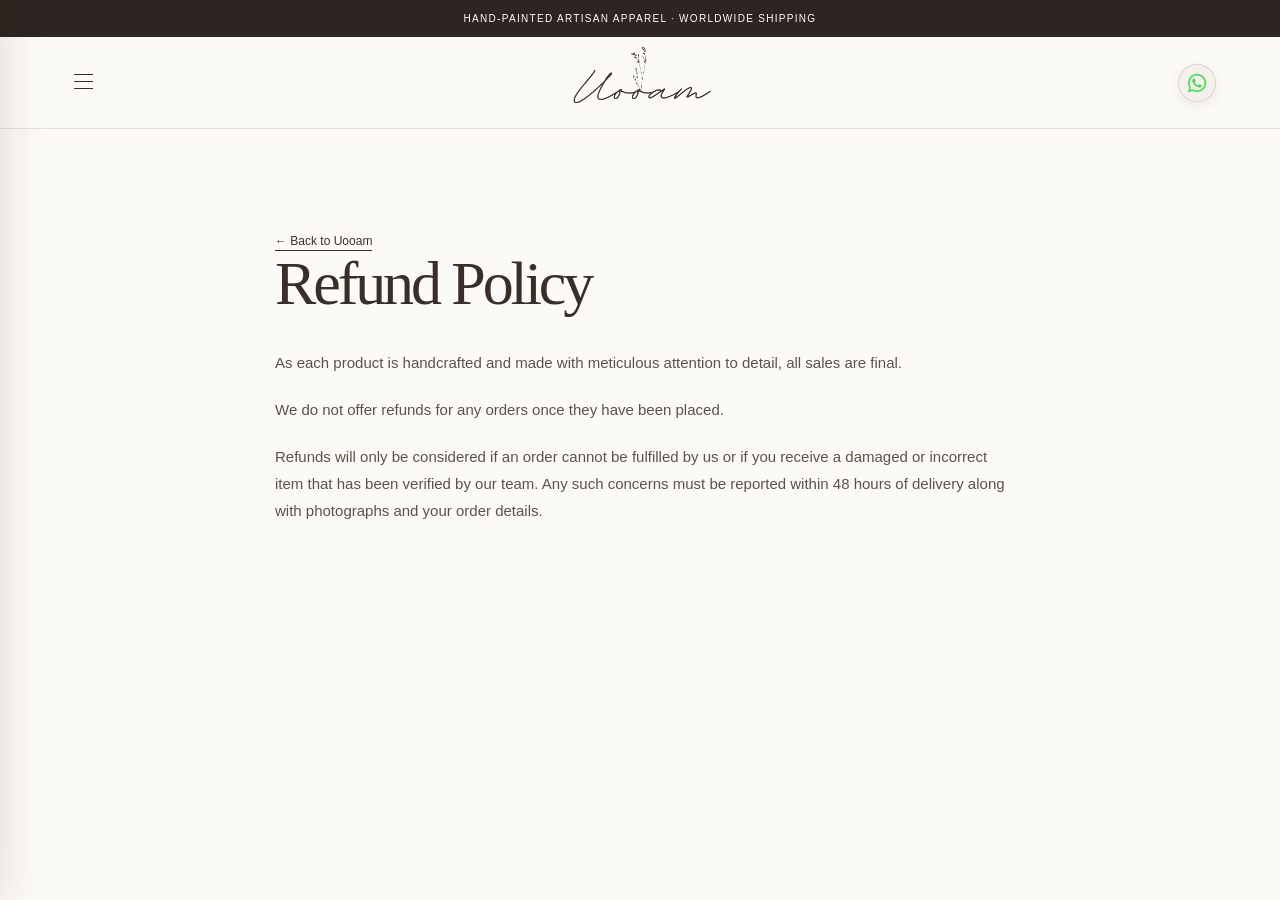
<file: refund-policy.html>
<!doctype html><html lang="en"><head><meta charset="UTF-8"><meta name="viewport" content="width=device-width,initial-scale=1"><link rel="stylesheet" href="styles.css"><title>Refund Policy | Uooam</title></head><body><div class="announcement">Hand-painted artisan apparel &middot; Worldwide shipping</div><header class="site-header editorial-header"><button class="menu-toggle" type="button"><span></span><span></span><span></span><b>Menu</b></button><a class="brand-logo" href="index.html"><img src="images/brand/uooam-logo.png" alt="Uooam"></a><a class="whatsapp-icon" data-whatsapp-general href="#">&#9742;</a></header><aside class="site-menu" aria-hidden="true"><button class="menu-close" type="button">&times;</button><p class="eyebrow">EXPLORE UOOAM</p><nav><a href="index.html">Home</a><a href="category.html?collection=new-arrivals">New arrivals</a><a href="index.html#collection">All collections</a><a href="category.html?category=sarees">Sarees</a><a href="category.html?category=suits">Suits</a><a href="category.html?category=lehengas">Lehengas</a><a href="category.html?category=dresses">Dresses</a><a href="category.html?category=womens-shirts">Women's shirts</a><a href="category.html?category=mens-shirts">Men's shirts</a><a href="category.html?category=accessories">Accessories</a></nav></aside><div class="menu-overlay"></div><main class="policy-page"><a class="back-link" href="index.html">&larr; Back to Uooam</a><h1>Refund Policy</h1><p>As each product is handcrafted and made with meticulous attention to detail, all sales are final.</p><p>We do not offer refunds for any orders once they have been placed.</p><p>Refunds will only be considered if an order cannot be fulfilled by us or if you receive a damaged or incorrect item that has been verified by our team. Any such concerns must be reported within 48 hours of delivery along with photographs and your order details.</p></main><script src="site.js" defer></script></body></html>
</file>
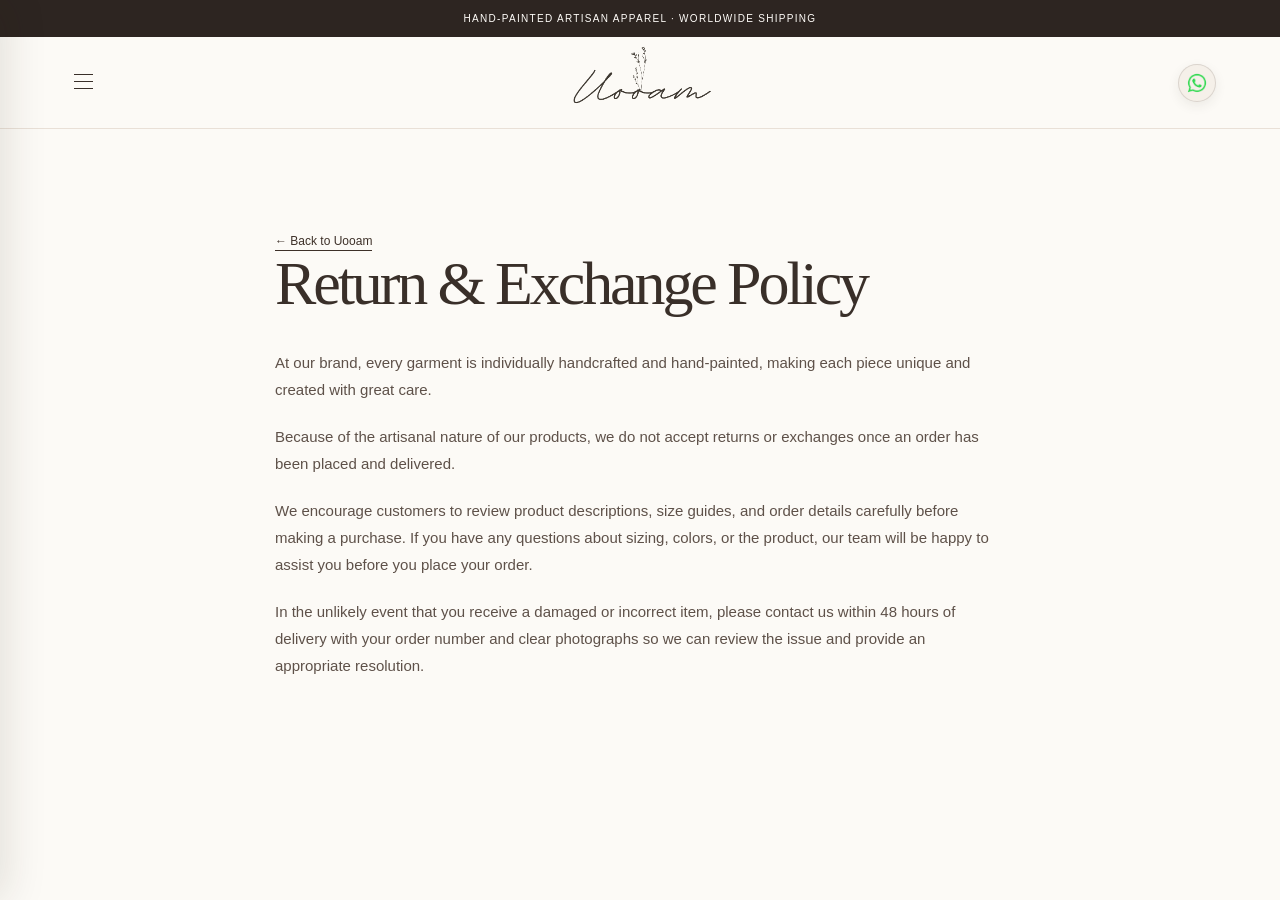
<file: return-exchange-policy.html>
<!doctype html><html lang="en"><head><meta charset="UTF-8"><meta name="viewport" content="width=device-width,initial-scale=1"><link rel="stylesheet" href="styles.css"><title>Return &amp; Exchange Policy | Uooam</title></head><body><div class="announcement">Hand-painted artisan apparel &middot; Worldwide shipping</div><header class="site-header editorial-header"><button class="menu-toggle" type="button"><span></span><span></span><span></span><b>Menu</b></button><a class="brand-logo" href="index.html"><img src="images/brand/uooam-logo.png" alt="Uooam"></a><a class="whatsapp-icon" data-whatsapp-general href="#">&#9742;</a></header><aside class="site-menu" aria-hidden="true"><button class="menu-close" type="button">&times;</button><p class="eyebrow">EXPLORE UOOAM</p><nav><a href="index.html">Home</a><a href="category.html?collection=new-arrivals">New arrivals</a><a href="index.html#collection">All collections</a></nav></aside><div class="menu-overlay"></div><main class="policy-page"><a class="back-link" href="index.html">&larr; Back to Uooam</a><h1>Return &amp; Exchange Policy</h1><p>At our brand, every garment is individually handcrafted and hand-painted, making each piece unique and created with great care.</p><p>Because of the artisanal nature of our products, we do not accept returns or exchanges once an order has been placed and delivered.</p><p>We encourage customers to review product descriptions, size guides, and order details carefully before making a purchase. If you have any questions about sizing, colors, or the product, our team will be happy to assist you before you place your order.</p><p>In the unlikely event that you receive a damaged or incorrect item, please contact us within 48 hours of delivery with your order number and clear photographs so we can review the issue and provide an appropriate resolution.</p></main><script src="site.js" defer></script></body></html>
</file>
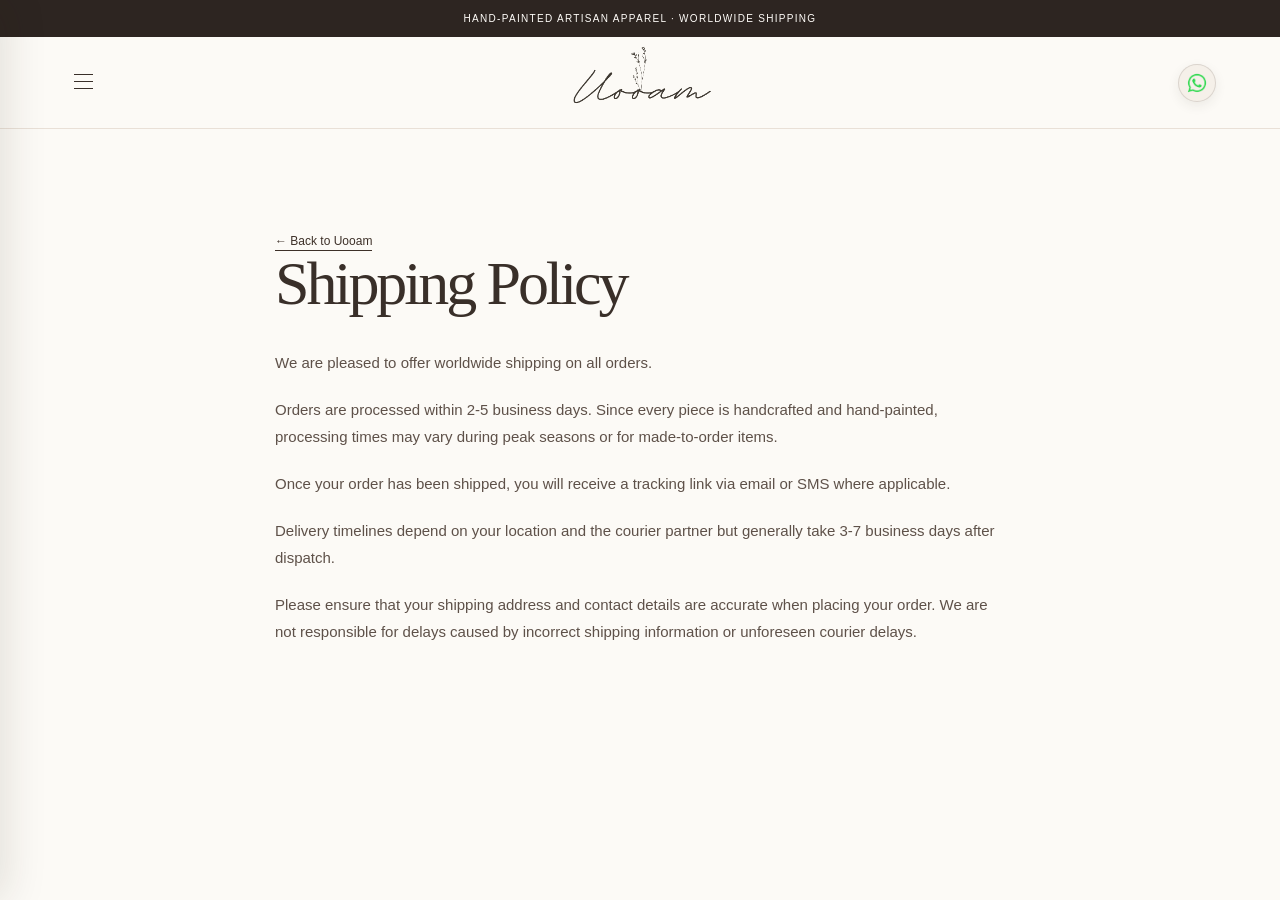
<file: shipping-policy.html>
<!doctype html><html lang="en"><head><meta charset="UTF-8"><meta name="viewport" content="width=device-width,initial-scale=1"><link rel="stylesheet" href="styles.css"><title>Shipping Policy | Uooam</title></head><body><div class="announcement">Hand-painted artisan apparel &middot; Worldwide shipping</div><header class="site-header editorial-header"><button class="menu-toggle" type="button"><span></span><span></span><span></span><b>Menu</b></button><a class="brand-logo" href="index.html"><img src="images/brand/uooam-logo.png" alt="Uooam"></a><a class="whatsapp-icon" data-whatsapp-general href="#">&#9742;</a></header><aside class="site-menu" aria-hidden="true"><button class="menu-close" type="button">&times;</button><p class="eyebrow">EXPLORE UOOAM</p><nav><a href="index.html">Home</a><a href="category.html?collection=new-arrivals">New arrivals</a><a href="index.html#collection">All collections</a></nav></aside><div class="menu-overlay"></div><main class="policy-page"><a class="back-link" href="index.html">&larr; Back to Uooam</a><h1>Shipping Policy</h1><p>We are pleased to offer worldwide shipping on all orders.</p><p>Orders are processed within 2-5 business days. Since every piece is handcrafted and hand-painted, processing times may vary during peak seasons or for made-to-order items.</p><p>Once your order has been shipped, you will receive a tracking link via email or SMS where applicable.</p><p>Delivery timelines depend on your location and the courier partner but generally take 3-7 business days after dispatch.</p><p>Please ensure that your shipping address and contact details are accurate when placing your order. We are not responsible for delays caused by incorrect shipping information or unforeseen courier delays.</p></main><script src="site.js" defer></script></body></html>
</file>
<file: styles.css>
:root{--ink:#211a17;--cream:#f6f2ec;--sand:#e7ddd0;--clay:#a5543e;--clay-dark:#8f4330;--line:rgba(33,26,23,.16);--serif:"Playfair Display",Georgia,serif;--sans:"DM Sans",Arial,sans-serif}*{box-sizing:border-box}html{scroll-behavior:smooth}body{margin:0;background:var(--cream);color:var(--ink);font-family:var(--sans);font-size:15px;line-height:1.5}a{color:inherit}img{max-width:100%;display:block}.skip-link{position:absolute;left:-999px;top:auto}.skip-link:focus{left:20px;top:20px;z-index:20;background:#fff;padding:10px 14px;border:1px solid var(--ink)}
:root{--ink:#3d3028;--cream:#fcfbf8;--sand:#eee5da;--clay:#a88b74;--clay-dark:#806650;--line:rgba(61,48,40,.14);--ivory:#f7f3ec;--espresso:#59453a;--cocoa:#765f50}body{background:var(--cream)}
.announcement{background:var(--ink);color:#fff7ef;text-align:center;text-transform:uppercase;letter-spacing:.13em;font-size:10px;padding:10px 20px}
.site-header{height:82px;max-width:1360px;margin:auto;padding:0 42px;display:flex;align-items:center;justify-content:space-between;position:sticky;top:0;background:rgba(246,242,236,.92);backdrop-filter:blur(10px);z-index:10}
.wordmark{color:inherit;text-decoration:none;letter-spacing:.19em;font-weight:600;font-size:19px}
.site-header nav{display:flex;gap:31px}
.site-header nav a,.header-chat,.instagram-link{color:inherit;text-decoration:none;font-size:13px}
.site-header nav a{position:relative}
.site-header nav a:after{content:"";position:absolute;bottom:-5px;left:0;width:0;height:1px;background:currentColor;transition:width .25s}
.site-header nav a:hover:after{width:100%}
.header-chat{border-bottom:1px solid var(--ink);padding-bottom:2px}
.collection-nav{display:flex;justify-content:center;gap:27px;padding:13px 25px;border-top:1px solid var(--line);border-bottom:1px solid var(--line);background:#fffdf9;overflow:auto;white-space:nowrap;position:sticky;top:82px;z-index:9}.collection-nav a{font-size:10px;letter-spacing:.1em;text-transform:uppercase;text-decoration:none;color:#4d403a}.collection-nav a:first-child{color:var(--clay);font-weight:600}

/* Hero */
.hero{max-width:1360px;margin:auto;padding:33px 42px 90px;display:grid;grid-template-columns:1fr 1.02fr;align-items:center;gap:7vw;min-height:630px}
.eyebrow{font-size:10px;letter-spacing:.17em;font-weight:600;margin:0 0 20px}
.hero h1,.section-heading h2,.contact-panel h2,.category-header h1{font-family:var(--serif);font-size:clamp(46px,5.6vw,78px);line-height:1.06;font-weight:500;letter-spacing:-.045em;margin:0}
.hero h1 em,.contact-panel em{font-weight:500}
.hero-text{max-width:390px;font-size:16px;line-height:1.65;margin:25px 0 33px;color:#574c45}
.button{display:inline-flex;align-items:center;gap:28px;text-decoration:none;padding:14px 17px;font-size:12px;font-weight:600;letter-spacing:.02em;transition:transform .2s,background .2s}
.button:hover{transform:translateY(-2px)}
.button span{font-size:17px}
.button-dark{background:var(--ink);color:#fff}
.button-light{background:#fff;color:var(--ink)}
.hero-art{height:510px;position:relative;overflow:hidden;background:#d6b7a7;isolation:isolate}
.hero-photo{height:100%;width:100%;object-fit:cover;object-position:center}.hero-shade{position:absolute;inset:0;background:linear-gradient(30deg,rgba(32,18,13,.44),transparent 63%)}
.hero-art:before,.hero-art:after{content:"";position:absolute;inset:0;background:linear-gradient(120deg,transparent 0 48%,rgba(255,255,255,.2) 49% 52%,transparent 53%);z-index:-1}
.hero-art:after{transform:rotate(50deg) scale(1.5);opacity:.35}
.hero-sun{position:absolute;width:245px;height:245px;background:#e37e5c;border-radius:50%;top:50px;right:70px}
.fabric{position:absolute;background:linear-gradient(110deg,#713d38,#cc6a52 47%,#e5a48a);box-shadow:14px 17px 28px rgba(48,23,19,.2)}
.fabric-one{width:360px;height:245px;bottom:-32px;left:50px;transform:rotate(-22deg);border-radius:20px 7px 90px 10px}
.fabric-two{width:280px;height:95px;bottom:118px;left:162px;transform:rotate(14deg);background:linear-gradient(90deg,#b98d67,#f0d2b7,#b87964);border-radius:60px 7px 7px}
.hero-art p{position:absolute;bottom:21px;right:24px;color:#fff;font-family:var(--serif);font-size:22px;line-height:1.05;text-align:right;letter-spacing:.08em}
.hero-art i{font-family:var(--sans);font-size:9px;letter-spacing:.15em;font-style:normal}
.service-strip{max-width:1360px;margin:0 auto;display:grid;grid-template-columns:repeat(4,1fr);border-bottom:1px solid var(--line);background:#fffdf9}.service-strip div{padding:17px 23px;font-size:11px;letter-spacing:.03em;border-right:1px solid var(--line);text-align:center}.service-strip div:last-child{border:0}.service-strip span{font-size:9px;color:var(--clay);font-weight:600;margin-right:8px}

/* Intro */
.intro{padding:100px max(42px,calc((100% - 880px)/2));text-align:center;background:#e9dfd3}
.intro p:last-child{font-family:var(--serif);font-size:clamp(27px,3.2vw,45px);line-height:1.23;letter-spacing:-.03em;margin:0}

/* Trust */
.trust-section{max-width:1360px;margin:auto;padding:0 42px 90px}
.trust-grid{display:grid;grid-template-columns:repeat(3,minmax(0,1fr));gap:18px}
.trust-card{background:#fffdf9;border:1px solid rgba(33,26,23,.08);padding:24px 22px;box-shadow:0 10px 30px rgba(33,26,23,.04)}
.trust-card h3{font-family:var(--serif);font-size:22px;margin:0 0 8px}
.trust-card p{margin:0;color:#62564f;line-height:1.65}

/* Categories */
.categories{max-width:1360px;margin:auto;padding:100px 42px 60px}
.section-heading{display:flex;justify-content:space-between;align-items:end;margin-bottom:36px;gap:20px}
.section-heading h2{font-size:48px}
.view-all{color:inherit;text-decoration:none;font-size:13px;border-bottom:1px solid var(--ink);padding-bottom:2px}
.category-grid{display:grid;grid-template-columns:repeat(4,1fr);gap:30px 18px}
.category-card{color:inherit;text-decoration:none;animation:fade-up .45s ease both;transition:transform .3s}
.category-card:hover{transform:translateY(-4px)}
.category-photo,.category-art{aspect-ratio:.75;position:relative;overflow:hidden;background:var(--sand)}
.category-photo img{width:100%;height:100%;object-fit:cover;transition:transform .6s}
.category-card:hover .category-photo img{transform:scale(1.04)}
.category-art{display:flex;align-items:end;padding:17px}
.category-art:before{content:"";position:absolute;width:150%;height:73%;top:-25%;left:-25%;transform:rotate(-26deg);background:var(--tone1);opacity:.92}
.category-art:after{content:"";position:absolute;width:100%;height:42%;bottom:-22%;left:19%;transform:rotate(18deg);border-radius:50% 50% 0 0;background:var(--tone2);opacity:.75}
.category-art span{position:relative;color:#fff;font-family:var(--serif);font-size:19px;z-index:1}
.category-meta{padding:13px 1px}
.category-meta h3{font-size:14px;font-weight:500;margin:0 0 3px}
.category-meta p{font-size:11px;letter-spacing:.05em;text-transform:uppercase;color:#776b63;margin:0}
.category-tagline{display:block;font-size:12px;color:#6c6058;margin-top:4px;letter-spacing:0;text-transform:none}

/* New arrivals */
.new-arrivals{max-width:1360px;margin:auto;padding:0 42px 100px}
.new-arrivals .product-grid{grid-template-columns:repeat(4,1fr)}
.price-guide{background:var(--ink);color:#fff9f1;padding:90px max(42px,calc((100% - 1276px)/2));margin:30px 0 100px}.price-guide .eyebrow{color:#e6b8a7}.price-guide .view-all{border-color:rgba(255,255,255,.7)}.budget-grid{display:grid;grid-template-columns:repeat(4,minmax(0,1fr));gap:12px}.budget-card{color:inherit;text-decoration:none;min-height:168px;border:1px solid rgba(255,255,255,.35);padding:19px;display:flex;flex-direction:column;justify-content:space-between;transition:background .25s,color .25s}.budget-card:hover{background:#fff9f1;color:var(--ink)}.budget-card small{font-size:10px;letter-spacing:.13em;text-transform:uppercase}.budget-card strong{font:500 25px var(--serif);letter-spacing:-.02em}.budget-card span{font-size:12px;line-height:1.4;color:inherit;opacity:.78}

/* Product cards */
.product-grid{display:grid;grid-template-columns:repeat(4,1fr);gap:30px 18px}
.product-card{min-width:0;animation:fade-up .45s ease both}
.product-link{display:block;position:relative;color:inherit;text-decoration:none}
.availability-badge{display:inline-flex;align-items:center;min-height:25px;padding:5px 9px;border-radius:999px;background:#efe4d6;color:#59453a;font-size:9px;font-weight:700;letter-spacing:.08em;line-height:1;text-transform:uppercase}
.product-link>.availability-badge{position:absolute;top:10px;left:10px;z-index:2;box-shadow:0 2px 12px rgba(33,26,23,.1)}
.availability-sold-out{background:#543f36;color:#fff}
.availability-coming-soon{background:#dce4df;color:#385447}
.availability-available{background:#e2eee4;color:#315740}
.detail-availability{margin:0 0 14px}
.product-photo{aspect-ratio:.75;overflow:hidden;background:var(--sand)}
.product-photo img{width:100%;height:100%;object-fit:cover;transition:transform .5s}
.product-card:hover .product-photo img{transform:scale(1.03)}
.product-image{aspect-ratio:.75;background:var(--sand);position:relative;overflow:hidden;display:flex;align-items:end;padding:17px}
.product-image:before{content:"";position:absolute;width:150%;height:73%;top:-25%;left:-25%;transform:rotate(-26deg);background:var(--tone1);opacity:.92}
.product-image:after{content:"";position:absolute;width:100%;height:42%;bottom:-22%;left:19%;transform:rotate(18deg);border-radius:50% 50% 0 0;background:var(--tone2);opacity:.75}
.product-image span{position:relative;color:#fff;font-family:var(--serif);font-size:19px;line-height:1.1;z-index:1;max-width:75%}
.product-image i{position:absolute;right:15px;top:14px;color:#fff;font-size:9px;font-style:normal;letter-spacing:.12em;text-transform:uppercase;z-index:1}
.product-meta{padding:13px 1px}
.product-meta h3{font-size:14px;font-weight:500;margin:0 0 3px}
.product-meta p{font-size:11px;letter-spacing:.05em;text-transform:uppercase;color:#776b63;margin:0}
.product-meta .product-price{color:var(--clay);font-size:12px;font-weight:600;letter-spacing:.02em;text-transform:none;margin-top:7px}
.product-count{font-size:12px;color:#6c6058;margin:0 0 24px}

/* Catalogue controls */
.catalogue-controls{display:flex;gap:11px;margin-bottom:36px}
.search{height:47px;display:flex;align-items:center;padding:0 13px;background:#fff;flex:1;max-width:440px}
.search input,select{font:inherit;border:0;background:transparent;outline:0;width:100%;color:var(--ink);font-size:13px}
.search span{font-size:22px;line-height:0}
.filter-wrap{background:#fff;padding:0 14px;height:47px;min-width:150px;display:flex;align-items:center}
.empty-state{padding:50px 0;text-align:center;color:#6c6058}

/* Category page */
.category-hero{display:grid;gap:24px;margin-bottom:36px}
.category-hero-photo{max-width:520px;aspect-ratio:16/9;overflow:hidden;background:var(--sand);border:1px solid rgba(33,26,23,.08)}
.category-hero-photo img{width:100%;height:100%;object-fit:cover}
.category-header{margin-bottom:0}
.category-header h1{font-size:clamp(38px,4.3vw,60px)}
.detail-page{max-width:1360px;margin:auto;padding:32px 42px 100px}
.back-link{color:var(--ink);font-size:12px;text-decoration:none;border-bottom:1px solid var(--ink);padding-bottom:2px}

/* Contact */
.contact-panel{background:var(--clay);color:#fff9f1;padding:90px max(42px,calc((100% - 1110px)/2));display:grid;grid-template-columns:1.2fr .8fr;gap:80px}
.contact-panel h2{font-size:clamp(38px,4.3vw,60px)}
.contact-panel>div:last-child{padding-top:35px}
.contact-panel>div:last-child>p{font-size:15px;line-height:1.7;max-width:420px;margin:0 0 18px}
.contact-highlights{list-style:none;padding:0;margin:0 0 24px;display:grid;gap:10px}
.contact-highlights li{position:relative;padding-left:18px;color:#ffece1}
.contact-highlights li:before{content:"•";position:absolute;left:0;color:#fff}
.instagram-link{display:block;margin-top:24px;color:#fff;border-bottom:1px solid rgba(255,255,255,.7);width:max-content;padding-bottom:2px}

/* Footer */
footer{max-width:1360px;margin:auto;min-height:130px;padding:35px 42px;display:flex;align-items:center;justify-content:space-between;color:#655a52;font-size:11px}
footer .wordmark{color:var(--ink)}
.sr-only{position:absolute;width:1px;height:1px;overflow:hidden;clip:rect(0,0,0,0)}

@keyframes fade-up{from{opacity:0;transform:translateY(9px)}to{opacity:1;transform:translateY(0)}}

/* Product detail */
.product-detail{display:grid;grid-template-columns:1.2fr .8fr;gap:7vw;margin-top:34px}
.detail-gallery{display:grid;grid-template-columns:1fr 1fr;gap:14px}
.detail-photo{aspect-ratio:.83;overflow:hidden;background:var(--sand)}
.detail-photo img{width:100%;height:100%;object-fit:cover}
.detail-photo.image-0{grid-row:span 2;aspect-ratio:.71}
.detail-image{aspect-ratio:.83;background:var(--sand);position:relative;overflow:hidden;display:flex;align-items:end;padding:24px}
.detail-image:before{content:"";position:absolute;width:140%;height:73%;top:-21%;left:-20%;transform:rotate(-25deg);background:var(--tone1)}
.detail-image:after{content:"";position:absolute;width:100%;height:47%;bottom:-24%;left:17%;border-radius:50% 50% 0 0;transform:rotate(17deg);background:var(--tone2);opacity:.78}
.detail-image span{font-family:var(--serif);font-size:23px;color:#fff;position:relative;z-index:1}
.detail-image:first-child{grid-row:span 2;aspect-ratio:.71}
.detail-copy{padding-top:20px}
.detail-copy h1{font-family:var(--serif);font-size:clamp(42px,4.3vw,64px);line-height:1.06;letter-spacing:-.04em;font-weight:500;margin:0}
.detail-description{color:#5e5149;line-height:1.7;margin:24px 0 34px;max-width:370px}
.detail-price{font:500 25px var(--serif);color:var(--clay);margin:17px 0 -7px}
.detail-copy dl{border-top:1px solid var(--line);margin:0 0 31px}
.detail-copy dl div{display:flex;justify-content:space-between;gap:20px;border-bottom:1px solid var(--line);padding:14px 0;font-size:13px}
.detail-copy dt{color:#70645d}
.detail-copy dd{margin:0;text-align:right}
.order-button{gap:36px}
.order-note{font-size:11px;color:#756962;margin-top:13px}

/* Responsive */
@media(max-width:760px){
  .site-header{padding:0 20px;height:67px}
  .site-header nav{display:none}
  .collection-nav{justify-content:flex-start;gap:21px;padding:11px 20px;top:67px}.collection-nav a{font-size:9px}
  .header-chat{font-size:11px}
  .hero{padding:16px 20px 56px;grid-template-columns:1fr;gap:38px;min-height:0}
  .hero h1{font-size:51px}
  .hero-art{height:390px;order:-1}
  .service-strip{grid-template-columns:1fr 1fr}.service-strip div{font-size:10px;padding:13px 9px}.service-strip div:nth-child(2){border-right:0}.service-strip div:nth-child(-n+2){border-bottom:1px solid var(--line)}
  .hero-sun{width:180px;height:180px;right:24px;top:35px}
  .fabric-one{left:7px;width:310px}
  .fabric-two{left:75px}
  .intro{padding:75px 27px}
  .trust-section{padding:0 20px 70px}
  .trust-grid{grid-template-columns:1fr}
  .categories{padding:70px 20px 50px}
  .section-heading{display:block;margin-bottom:27px}
  .section-heading h2{font-size:39px}
  .view-all{display:inline-block;margin-top:10px}
  .category-grid{grid-template-columns:repeat(2,1fr);gap:26px 12px}
  .new-arrivals{padding:0 20px 70px}
  .price-guide{margin:0 0 70px;padding:65px 20px}.budget-grid{grid-template-columns:1fr 1fr}.budget-card{min-height:145px;padding:15px}.budget-card strong{font-size:20px}
  .new-arrivals .product-grid{grid-template-columns:repeat(2,1fr)}
  .product-grid{grid-template-columns:repeat(2,1fr);gap:26px 12px}
  .product-image{padding:11px}
  .product-image span{font-size:15px}
  .catalogue-controls{display:grid;grid-template-columns:1fr 1fr}
  .search{grid-column:1/-1;max-width:none}
  .filter-wrap{min-width:0}
  .contact-panel{padding:67px 20px;grid-template-columns:1fr;gap:8px}
  .contact-panel>div:last-child{padding-top:0}
  footer{padding:30px 20px;display:grid;gap:13px;justify-content:start}
  .hero-text{font-size:15px}
  .detail-page{padding:20px 20px 65px}
  .product-detail{grid-template-columns:1fr;gap:30px;margin-top:27px}
  .detail-gallery{gap:8px}
  .detail-image{padding:12px}
  .detail-image span{font-size:16px}
  .detail-copy{padding:0}
  .detail-copy h1{font-size:45px}
}

/* Ivory & light-brown classic collection */
.announcement{background:var(--espresso);color:#fffdf9}.site-header{background:rgba(252,251,248,.94);border-bottom:0}.wordmark{letter-spacing:.22em}.collection-nav{background:var(--ivory);border-color:var(--line)}.collection-nav a{color:var(--cocoa)}.collection-nav a:first-child{color:var(--clay-dark)}
.hero{background:linear-gradient(110deg,#fcfbf8 0%,#f8f4ed 100%);max-width:none;padding-left:max(42px,calc((100% - 1276px)/2));padding-right:max(42px,calc((100% - 1276px)/2));gap:8vw}.hero-copy{max-width:590px}.hero h1{color:var(--espresso)}.hero-text{color:#6c5b4f}.hero-art{border:8px solid #f7f3ec;box-shadow:0 18px 45px rgba(81,61,46,.12)}.hero-shade{background:linear-gradient(30deg,rgba(61,48,40,.32),transparent 65%)}.button-dark{background:var(--espresso)}.button-dark:hover{background:var(--cocoa)}.button-light{background:transparent;border:1px solid rgba(61,48,40,.42)}
.service-strip{background:#f8f4ed;border-color:var(--line)}.service-strip span{color:var(--clay-dark)}.intro{background:#f1e9df}.trust-section{background:var(--cream);padding-top:85px}.trust-card{background:#fffdfa;border-color:#e5dcd1;box-shadow:none}.trust-card h3{color:var(--espresso)}.categories{padding-top:108px}.category-photo,.product-photo{background:#eee4d9}.category-meta h3,.product-meta h3{font-family:var(--serif);font-size:18px;color:var(--espresso)}
.price-guide{background:#c5ad98;color:var(--ink)}.price-guide .eyebrow{color:var(--espresso)}.price-guide .view-all{border-color:rgba(61,48,40,.6)}.budget-card{border-color:rgba(61,48,40,.34);background:rgba(255,253,250,.14)}.budget-card:hover{background:#fffdf9}.budget-card strong{color:var(--espresso)}.product-meta .product-price,.detail-price{color:var(--cocoa)}.contact-panel{background:#eadfd2;color:var(--ink)}.contact-panel h2{color:var(--espresso)}.contact-panel em{color:var(--cocoa)}.contact-panel>div:last-child,.contact-highlights li{color:#665347}.contact-highlights li:before{color:var(--clay-dark)}.contact-panel .button-light{background:#fffdf9}.instagram-link{color:var(--espresso);border-color:var(--espresso)}footer{background:#f6f1e9;border-top:1px solid #e4d9cc;color:#786a5f}footer .wordmark{color:var(--espresso)}
.detail-page{background:var(--cream)}.category-hero-photo{border-color:#e4d9cc}.catalogue-controls .search,.catalogue-controls .filter-wrap{background:#fffdfa;border:1px solid #e9dfd3}.detail-copy dl{border-color:#ddd0c3}.detail-copy dl div{border-color:#ddd0c3}.order-note{color:#7a6a5f}@media(max-width:760px){.hero{padding-left:20px;padding-right:20px}.hero-art{border-width:5px}.trust-section{padding-top:60px}}

/* Homepage collection flow */
.new-arrivals .product-grid{display:grid;grid-auto-flow:column;grid-auto-columns:minmax(230px,280px);grid-template-columns:none;overflow-x:auto;overscroll-behavior-x:contain;scroll-snap-type:x mandatory;padding:0 0 14px;scrollbar-width:thin}.new-arrivals .product-card{scroll-snap-align:start}
.instagram-section{max-width:1276px;margin:0 auto 100px;padding:72px;display:grid;grid-template-columns:minmax(0,1.1fr) minmax(280px,.9fr);gap:64px;align-items:center;background:#eadfd2}.instagram-copy h2{margin:0 0 18px;font:500 clamp(36px,4vw,62px)/1.05 var(--serif);letter-spacing:-.04em;color:var(--espresso)}.instagram-copy>p:not(.eyebrow){max-width:480px;margin:0 0 28px;line-height:1.65;color:#665347}.instagram-profile{min-height:280px;display:flex;flex-direction:column;justify-content:center;align-items:center;text-align:center;border:1px solid rgba(61,48,40,.38);background:#fffdf9;color:var(--espresso)}.instagram-profile span{font:500 74px/1 var(--serif)}.instagram-profile p{margin:12px 0 7px;font:500 31px var(--serif);letter-spacing:-.03em}.instagram-profile small{font-size:10px;letter-spacing:.13em;text-transform:uppercase;color:#786a5f}
@media(max-width:760px){.new-arrivals .product-grid{grid-auto-columns:minmax(215px,78vw)}.instagram-section{margin:0 20px 70px;padding:42px 24px;grid-template-columns:1fr;gap:34px}.instagram-profile{min-height:220px}}

/* UOOAM editorial redesign */
body{color:#392f29;background:#fcfaf6}.announcement{font-size:10px;padding:11px;background:#2d2521}.editorial-header{height:92px;max-width:none;padding:0 5vw;position:relative;background:#fcfaf6;border-bottom:1px solid #e9e0d7}.brand-logo{position:absolute;left:50%;top:50%;transform:translate(-50%,-50%);width:155px;height:68px;display:flex;align-items:center;justify-content:center}.brand-logo img,.footer-logo{width:100%;height:100%;object-fit:contain;mix-blend-mode:multiply}.menu-toggle{display:flex;align-items:center;gap:5px;border:0;background:none;color:inherit;padding:10px 0;cursor:pointer;font:500 10px var(--sans);letter-spacing:.12em;text-transform:uppercase}.menu-toggle span{width:19px;height:1px;background:currentColor;display:block;position:absolute;left:0}.menu-toggle span:nth-child(1){top:12px}.menu-toggle span:nth-child(2){top:18px}.menu-toggle span:nth-child(3){top:24px}.menu-toggle b{margin-left:27px;font-weight:500}.menu-toggle{position:relative;height:36px}.whatsapp-icon{color:#392f29;text-decoration:none;font-size:29px;line-height:1}.site-menu{position:fixed;z-index:50;left:0;top:0;width:min(390px,88vw);height:100dvh;background:#fcfaf6;padding:38px 42px;transform:translateX(-101%);transition:transform .35s ease;box-shadow:10px 0 40px rgba(42,29,20,.12)}.menu-open .site-menu{transform:translateX(0)}.menu-overlay{position:fixed;inset:0;background:rgba(28,21,16,.35);z-index:40;opacity:0;visibility:hidden;transition:.3s}.menu-open .menu-overlay{opacity:1;visibility:visible}.menu-close{float:right;border:0;background:none;font:300 38px/1 var(--sans);cursor:pointer}.site-menu .eyebrow{margin-top:95px}.site-menu nav{display:grid;gap:15px}.site-menu nav a{font:500 27px var(--serif);color:inherit;text-decoration:none}.hero-slider{position:relative;height:min(70vw,690px);min-height:490px;overflow:hidden;background:#8f7867}.hero-slides,.hero-slide{height:100%}.hero-slide{display:none;position:absolute;inset:0;align-items:center;justify-content:center;background-image:linear-gradient(rgba(32,23,18,.38),rgba(32,23,18,.42)),var(--hero-image);background-size:cover;background-position:center}.hero-slide.is-active{display:flex;animation:fade-in .6s ease}.slide-copy{z-index:2;text-align:center;color:#fffdf9;text-shadow:0 2px 14px rgba(0,0,0,.25);padding:25px;max-width:700px}.slide-copy p{font-size:10px;letter-spacing:.18em;margin:0 0 14px}.slide-copy h2{font:500 clamp(54px,7vw,104px)/.95 var(--serif);letter-spacing:-.05em;margin:0}.slide-copy span{display:block;margin:15px auto 27px;font:italic 20px var(--serif)}.slide-copy a{color:inherit;text-decoration:none;font-size:11px;letter-spacing:.1em;text-transform:uppercase;border-bottom:1px solid currentColor;padding-bottom:5px}.slide-product{position:absolute;bottom:0;width:25%;height:82%;object-fit:cover;object-position:top;filter:drop-shadow(0 12px 17px rgba(0,0,0,.25));opacity:.96}.slide-product.left{left:7%;transform:rotate(-2deg)}.slide-product.right{right:7%;transform:rotate(2deg)}.slide-arrow{position:absolute;z-index:3;top:50%;transform:translateY(-50%);border:0;background:transparent;color:white;font-size:35px;cursor:pointer;padding:12px}.slide-arrow.previous{left:3%}.slide-arrow.next{right:3%}.slide-dots{position:absolute;bottom:22px;left:50%;transform:translateX(-50%);display:flex;gap:8px;z-index:4}.slide-dots button{border:0;width:24px;height:2px;background:rgba(255,255,255,.55);padding:0}.slide-dots button.is-active{background:#fff}.categories{padding-top:105px;padding-bottom:100px}.categories h1{font:500 clamp(48px,5vw,72px)/1.04 var(--serif);margin:0;color:var(--espresso);letter-spacing:-.045em}.categories h1 em,.about-section h2 em,.brand-moment h2 em{font-weight:500}.brand-moment{display:grid;grid-template-columns:1fr 1fr;min-height:540px;background:#e7ddd1}.brand-moment-image{background:linear-gradient(90deg,rgba(39,30,22,.08),transparent),url('images/brand/uooam-embroidery.jpeg') center/cover}.brand-moment-copy{padding:13% 12%;align-self:center}.brand-moment h2,.about-section h2,.reviews-section h2{font:500 clamp(43px,5vw,70px)/1.03 var(--serif);letter-spacing:-.05em;margin:0 0 23px;color:var(--espresso)}.brand-moment-copy>p:last-child{max-width:350px;line-height:1.7;color:#665347}.instagram-section{max-width:none;margin:0;padding:110px 20px;text-align:center;display:block;background:#fcfaf6}.instagram-section h2{font:500 clamp(30px,4vw,55px) var(--serif);letter-spacing:-.04em;color:var(--espresso);margin:0 0 16px}.instagram-section>p:not(.eyebrow){max-width:550px;margin:0 auto 30px;line-height:1.65}.reviews-section{padding:100px max(42px,calc((100% - 1180px)/2));text-align:center;background:#f2ece5}.reviews-section h2{font-size:49px}.review-grid{display:grid;grid-template-columns:repeat(3,1fr);gap:25px;margin-top:44px;text-align:left}.review-grid article{background:#fcfaf6;border-radius:20px;padding:30px;min-height:185px;font:500 20px/1.45 var(--serif);display:flex;flex-direction:column;justify-content:space-between}.review-grid small{font:500 10px var(--sans);letter-spacing:.1em;text-transform:uppercase;margin-top:25px}.about-section{display:grid;grid-template-columns:1fr 1fr;max-width:1360px;margin:auto;padding:110px 7%;gap:9%;align-items:center}.about-copy>p{line-height:1.75;color:#62564f;max-width:580px}.about-copy details{margin-top:18px}.about-copy summary{cursor:pointer;font:500 12px var(--sans);letter-spacing:.08em;text-transform:uppercase;border-bottom:1px solid currentColor;width:max-content;padding-bottom:3px}.about-art{height:560px;overflow:hidden}.about-art img{width:100%;height:100%;object-fit:cover}.footer-logo{display:block;width:180px;height:80px}footer{max-width:none;padding:48px 7%;min-height:190px;display:grid;grid-template-columns:1fr auto;gap:14px;background:#eee6dc}.footer-links{display:flex;gap:19px;align-items:center;flex-wrap:wrap}.footer-links a{color:inherit;text-decoration:none;font-size:11px}.footer-links a:hover{text-decoration:underline}footer>p{grid-column:1/-1;margin:8px 0 0;font-size:10px;letter-spacing:.06em}
@keyframes fade-in{from{opacity:.3;transform:scale(1.015)}to{opacity:1;transform:scale(1)}}
@media(max-width:760px){.editorial-header{height:70px;padding:0 20px}.brand-logo{width:118px;height:56px}.hero-slider{height:78vh;min-height:480px}.slide-product{width:38%;height:62%;opacity:.65}.slide-product.left{left:-8%}.slide-product.right{right:-8%}.slide-copy h2{font-size:61px}.slide-copy span{font-size:17px}.slide-arrow{display:none}.categories{padding:70px 20px}.categories h1{font-size:48px}.brand-moment,.about-section{grid-template-columns:1fr}.brand-moment{min-height:0}.brand-moment-image{height:390px}.brand-moment-copy{padding:65px 26px}.instagram-section,.reviews-section{padding:70px 20px}.reviews-section h2{font-size:42px}.review-grid{grid-template-columns:1fr;gap:14px;margin-top:30px}.review-grid article{min-height:155px;font-size:18px}.about-section{padding:72px 20px;gap:38px}.about-art{height:390px;order:-1}footer{padding:35px 20px;grid-template-columns:1fr}.footer-links{gap:12px 17px}.footer-logo{width:140px;height:60px}.site-menu{padding:30px 26px}}
.gallery-carousel{position:relative;height:min(72vh,680px);background:#eee4d9;overflow:hidden}.gallery-image-button{border:0;background:none;padding:0;width:100%;height:100%;cursor:zoom-in}.gallery-image-button img{width:100%;height:100%;object-fit:contain}.gallery-button{position:absolute;z-index:2;top:50%;transform:translateY(-50%);background:rgba(252,250,246,.85);border:0;border-radius:50%;width:42px;height:42px;font-size:20px;cursor:pointer}.gallery-prev{left:18px}.gallery-next{right:18px}.gallery-counter{position:absolute;bottom:8px;left:50%;transform:translateX(-50%);font-size:10px;letter-spacing:.12em;background:rgba(252,250,246,.85);padding:7px 10px}.related-products{max-width:1360px;margin:100px auto 0;padding:0 42px}.related-products h2{font:500 45px var(--serif);letter-spacing:-.04em;margin:0 0 35px}.related-products h2 em{font-weight:500}.image-lightbox{padding:25px;border:0;background:rgba(25,20,16,.96);max-width:min(1000px,96vw);max-height:95vh}.image-lightbox::backdrop{background:rgba(18,14,11,.74)}.image-lightbox img{max-height:82vh;max-width:88vw;object-fit:contain}.lightbox-close{position:absolute;right:8px;top:2px;border:0;background:none;color:white;font-size:34px;cursor:pointer}.policy-page{max-width:790px;margin:0 auto;padding:100px 30px}.policy-page h1{font:500 62px/1 var(--serif);letter-spacing:-.05em;margin:0 0 35px}.policy-page p{line-height:1.8;color:#5e5149;margin:0 0 20px}
@media(max-width:760px){.gallery-carousel{height:65vh;min-height:430px}.gallery-button{width:38px;height:38px}.related-products{margin-top:65px;padding:0 20px}.related-products h2{font-size:37px}.policy-page{padding:65px 20px}.policy-page h1{font-size:48px}}
.brand-logo{width:215px;height:82px;overflow:hidden}.brand-logo img{transform:scale(2.7);object-position:center 57%}.whatsapp-icon{width:31px;height:31px;border-radius:50%;background:#2e9b52;color:#fff;text-decoration:none;font:17px/31px Arial;text-align:center;transform:rotate(-18deg)}
@media(max-width:760px){.brand-logo{width:145px;height:58px}.brand-logo img{transform:scale(2.45)}}
.category-grid{grid-template-columns:repeat(3,1fr);gap:28px}.category-card .category-photo{aspect-ratio:.9}.category-photo h3{position:absolute;inset:0;margin:0;display:grid;place-items:center;background:linear-gradient(transparent 35%,rgba(32,24,18,.45));color:#fff;font:500 clamp(27px,3vw,44px) var(--serif);letter-spacing:-.03em;text-align:center;padding:18px}.category-meta{display:none}footer{grid-template-columns:1.4fr 1fr 1fr;align-items:start}footer section{display:grid;gap:11px}footer section:first-child{gap:6px}footer section:first-child p{margin:0;font-size:10px;line-height:1.6;letter-spacing:.06em}.footer-title{font-size:10px;font-weight:600;letter-spacing:.13em;margin:0 0 5px}footer section a{font-size:11px;color:inherit;text-decoration:none}
@media(max-width:760px){.category-grid{grid-template-columns:repeat(2,1fr);gap:15px}.category-card .category-photo{aspect-ratio:.82}.category-photo h3{font-size:28px}footer{grid-template-columns:1fr;gap:30px}}
.category-photo h3{position:absolute;left:0;right:0;bottom:0;inset-block-start:auto;margin:0;padding:34px 18px 18px;display:block;background:linear-gradient(transparent,rgba(32,24,18,.72));color:#fff;font:500 clamp(27px,3vw,44px) var(--serif);letter-spacing:-.03em;text-align:center}
.menu-toggle b{display:none}.hero-slide{cursor:pointer}.hero-slide a{position:relative;z-index:5}.brand-logo,.footer-logo{background:transparent;mix-blend-mode:multiply}.brand-logo img,.footer-logo{filter:contrast(1.08)}
.whatsapp-icon{width:38px;height:38px;background:#f5f0e9;border:1px solid rgba(57,47,41,.14);border-radius:50%;box-shadow:0 4px 12px rgba(57,47,41,.08);transition:transform .2s ease,box-shadow .2s ease}.whatsapp-icon:hover{transform:translateY(-2px);box-shadow:0 7px 15px rgba(57,47,41,.14)}.whatsapp-icon img{width:23px;height:23px;object-fit:contain}
@media(max-width:760px){.whatsapp-icon{width:34px;height:34px}.whatsapp-icon img{width:21px;height:21px}}
@media(max-width:760px){footer,footer section{justify-items:center;text-align:center}footer .footer-logo{margin:auto}}
.menu-toggle{width:52px;height:52px;padding:0;z-index:12;touch-action:manipulation}.menu-toggle span{left:10px}.menu-toggle span:nth-child(1){top:17px}.menu-toggle span:nth-child(2){top:24px}.menu-toggle span:nth-child(3){top:31px}
@media(max-width:760px){.menu-toggle{width:48px;height:48px}.menu-toggle span{left:8px}.menu-toggle span:nth-child(1){top:15px}.menu-toggle span:nth-child(2){top:22px}.menu-toggle span:nth-child(3){top:29px}}
@media(max-width:760px){footer{display:grid;grid-template-columns:1fr;justify-items:center;text-align:center;padding:38px 20px;gap:22px}footer>*{justify-self:center;text-align:center}footer .footer-links{justify-content:center;width:100%;gap:13px 18px}footer>p{margin:0;line-height:1.65}.footer-logo{margin:auto}}
.site-menu nav a{position:relative;z-index:51;display:block;padding:9px 0;touch-action:manipulation;-webkit-tap-highlight-color:transparent}.site-menu{touch-action:pan-y}
.editorial-header{position:sticky;top:0;z-index:30;transition:transform .25s ease}.editorial-header.header-hidden{transform:translateY(-100%)}
.whatsapp-icon{padding:0;transform:none;display:grid;place-items:center;overflow:hidden}.whatsapp-icon img{width:100%;height:100%;object-fit:contain}
</file>
